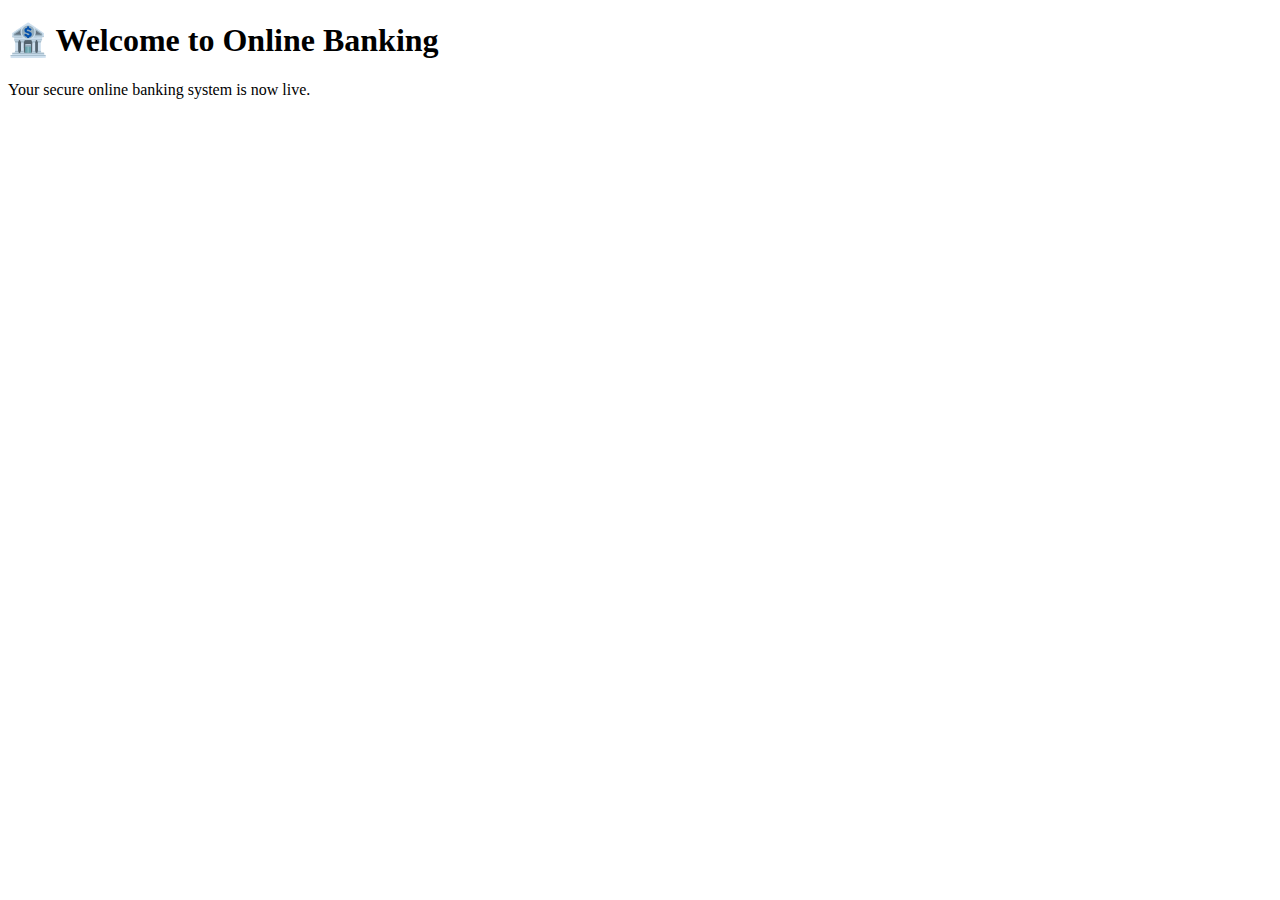
<file: src/main/resources/templates/index.html>
<!DOCTYPE html>
<html lang="en" xmlns:th="http://www.thymeleaf.org">
<head>
    <meta charset="UTF-8">
    <meta name="viewport" content="width=device-width, initial-scale=1.0">
    <title>🏦 Online Banking</title>
</head>
<body>
    <h1>🏦 Welcome to Online Banking</h1>
    <p>Your secure online banking system is now live.</p>
</body>
</html>
</file>
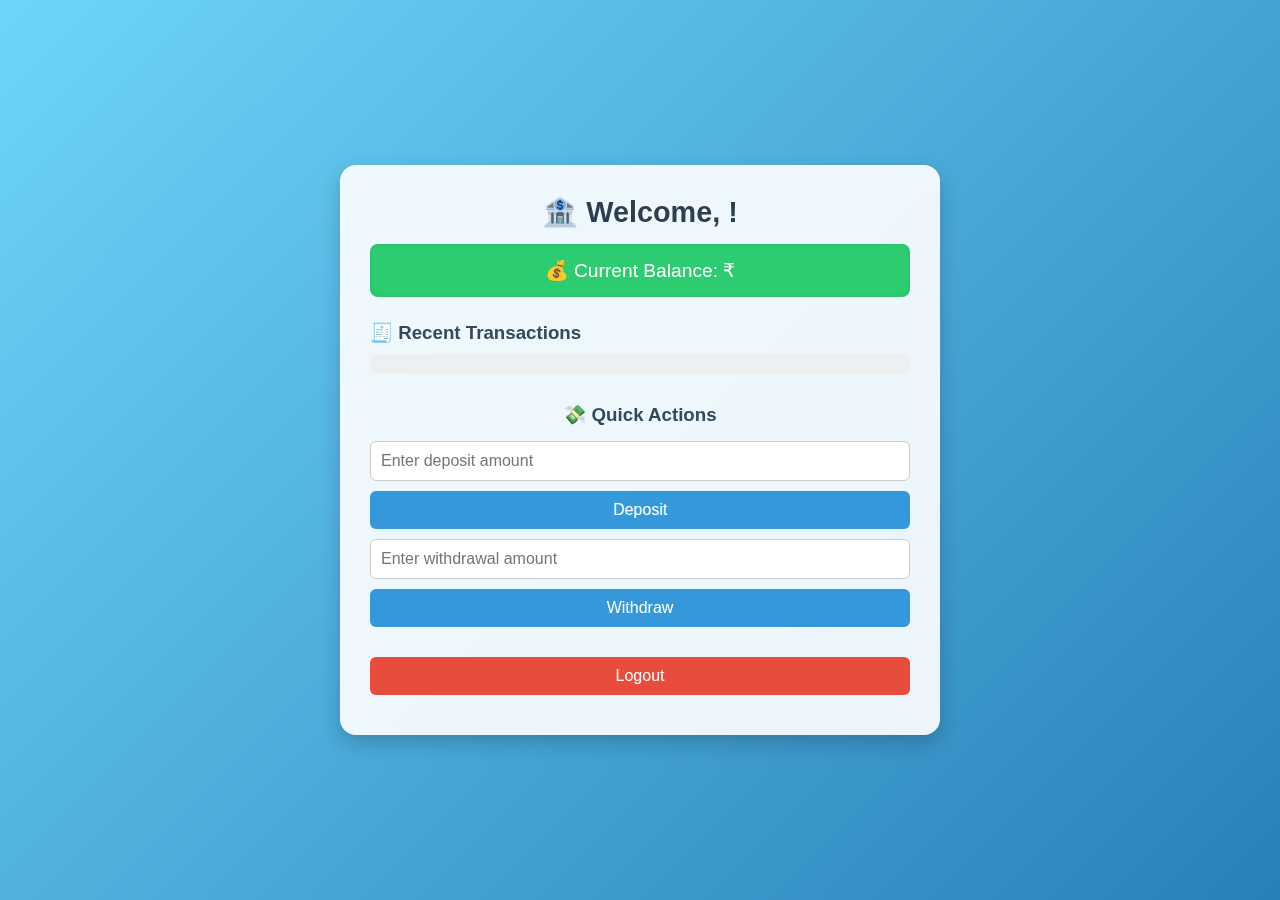
<file: src/main/resources/templates/dashboard.html>
<!DOCTYPE html>
<html lang="en" xmlns:th="http://www.thymeleaf.org">
<head>
    <meta charset="UTF-8">
    <meta name="viewport" content="width=device-width, initial-scale=1.0">
    <title>🏦 Online Banking Dashboard</title>

    <style>
        * {
            box-sizing: border-box;
            margin: 0;
            padding: 0;
        }

        body {
            font-family: 'Segoe UI', Tahoma, Geneva, Verdana, sans-serif;
            background: linear-gradient(135deg, #6dd5fa, #2980b9);
            color: #333;
            min-height: 100vh;
            display: flex;
            align-items: center;
            justify-content: center;
        }

        .container {
            width: 90%;
            max-width: 600px;
            background: rgba(255, 255, 255, 0.9);
            border-radius: 16px;
            box-shadow: 0 8px 20px rgba(0, 0, 0, 0.2);
            padding: 30px;
            /* Nice blur effect for modern browsers + Safari support */
            -webkit-backdrop-filter: blur(10px);
            backdrop-filter: blur(10px);
        }

        h2 {
            color: #2c3e50;
            text-align: center;
            font-size: 1.8em;
            margin-bottom: 15px;
        }

        .message {
            text-align: center;
            padding: 12px;
            border-radius: 8px;
            margin-bottom: 15px;
            font-weight: bold;
            display: none;
        }

        .message.success {
            background-color: #27ae60;
            color: white;
            display: block;
        }

        .message.error {
            background-color: #e74c3c;
            color: white;
            display: block;
        }

        .balance {
            background: #2ecc71;
            color: white;
            padding: 15px;
            border-radius: 8px;
            text-align: center;
            font-size: 1.2em;
            margin-top: 10px;
            box-shadow: inset 0 0 5px rgba(0, 0, 0, 0.1);
        }

        .transactions {
            margin-top: 25px;
        }

        .transactions h3 {
            margin-bottom: 10px;
            color: #34495e;
        }

        ul {
            list-style-type: none;
            padding: 0;
        }

        li {
            background: #ecf0f1;
            margin: 8px 0;
            padding: 10px;
            border-radius: 6px;
            transition: background 0.3s;
        }

        li:hover {
            background: #dfe6e9;
        }

        .actions {
            margin-top: 30px;
        }

        .actions h3 {
            text-align: center;
            color: #34495e;
            margin-bottom: 15px;
        }

        form {
            margin-bottom: 10px;
        }

        input[type="number"] {
            width: 100%;
            padding: 10px;
            border: 1px solid #ccc;
            border-radius: 6px;
            margin-bottom: 10px;
            font-size: 1em;
        }

        button {
            background-color: #3498db;
            color: white;
            border: none;
            padding: 10px;
            border-radius: 6px;
            cursor: pointer;
            font-size: 1em;
            width: 100%;
            transition: background 0.3s;
        }

        button:hover {
            background-color: #2980b9;
        }

        .logout-btn {
            background-color: #e74c3c;
            margin-top: 20px;
        }

        .logout-btn:hover {
            background-color: #c0392b;
        }

        @media (max-width: 480px) {
            .container {
                padding: 20px;
            }
            h2 {
                font-size: 1.5em;
            }
        }
    </style>
</head>
<body>
    <div class="container">
        <h2>🏦 Welcome, <span th:text="${username}"></span>!</h2>

        <!-- ✅ Message Section -->
        <div th:if="${message}" 
             th:classappend="${message.startsWith('✅') || message.startsWith('💸') ? 'message success' : 'message error'}" 
             th:text="${message}">
        </div>

        <!-- ✅ Balance Display -->
        <div class="balance">
            💰 Current Balance: ₹<span th:text="${balance}"></span>
        </div>

        <!-- ✅ Transactions List -->
        <div class="transactions">
            <h3>🧾 Recent Transactions</h3>
            <ul>
                <li th:each="txn : ${transactions}" th:text="${txn}"></li>
            </ul>
        </div>

        <!-- ✅ Deposit & Withdraw Forms -->
        <div class="actions">
            <h3>💸 Quick Actions</h3>

            <form th:action="@{/deposit}" method="post">
                <input type="number" name="amount" placeholder="Enter deposit amount" required step="0.01">
                <button type="submit">Deposit</button>
            </form>

            <form th:action="@{/withdraw}" method="post">
                <input type="number" name="amount" placeholder="Enter withdrawal amount" required step="0.01">
                <button type="submit">Withdraw</button>
            </form>
        </div>

        <!-- ✅ Logout -->
        <form th:action="@{/logout}" method="post">
            <button type="submit" class="logout-btn">Logout</button>
        </form>
    </div>
</body>
</html>
</file>
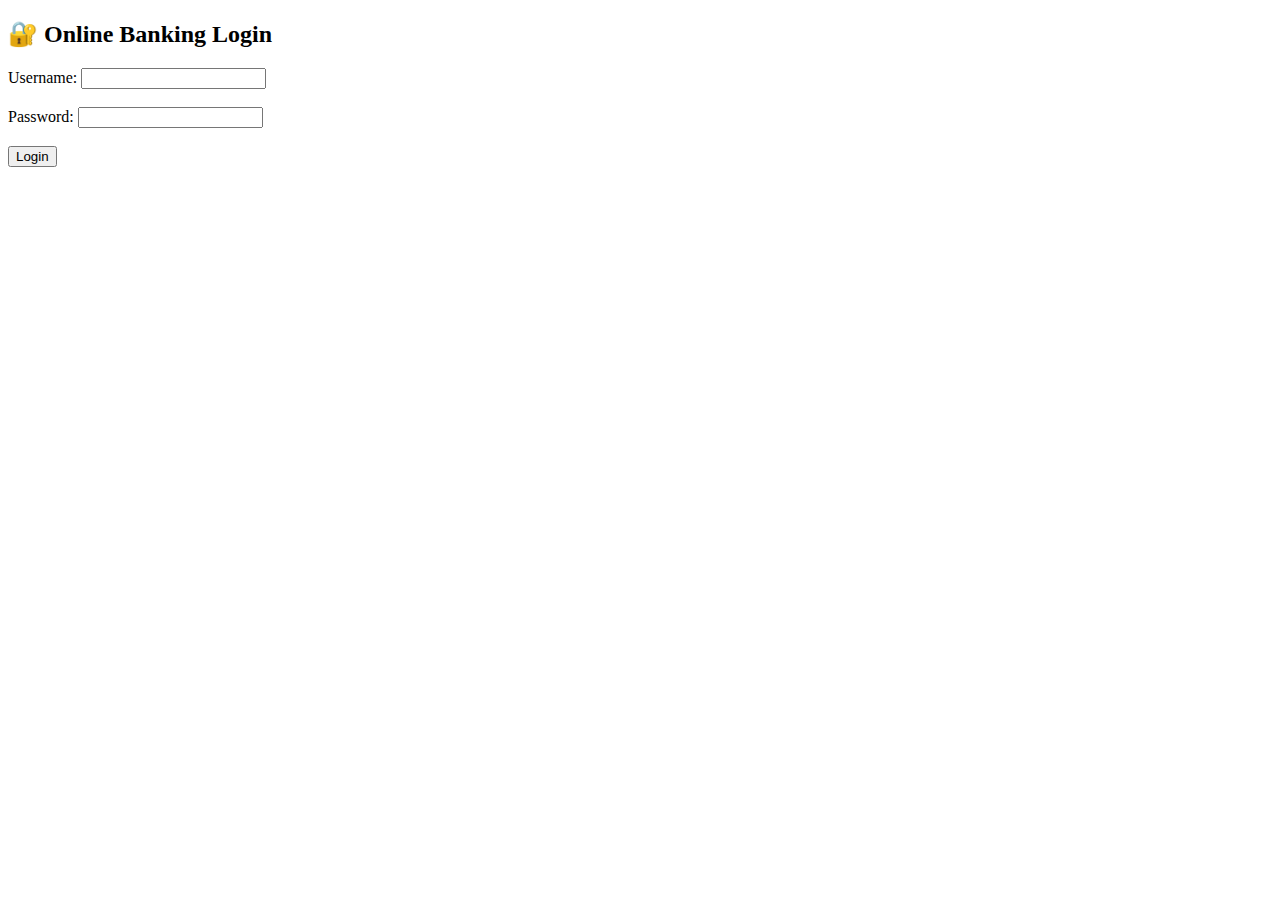
<file: src/main/resources/templates/login.html>
<!DOCTYPE html>
<html lang="en" xmlns:th="http://www.thymeleaf.org">
<head>
    <meta charset="UTF-8">
    <meta name="viewport" content="width=device-width, initial-scale=1.0">
    <title>Login - Online Banking</title>
</head>
<body>
    <h2>🔐 Online Banking Login</h2>
    <form th:action="@{/login}" method="post">
        <label for="username">Username:</label>
        <input type="text" id="username" name="username" required>
        <br><br>
        <label for="password">Password:</label>
        <input type="password" id="password" name="password" required>
        <br><br>
        <button type="submit">Login</button>
    </form>
</body>
</html>
</file>
